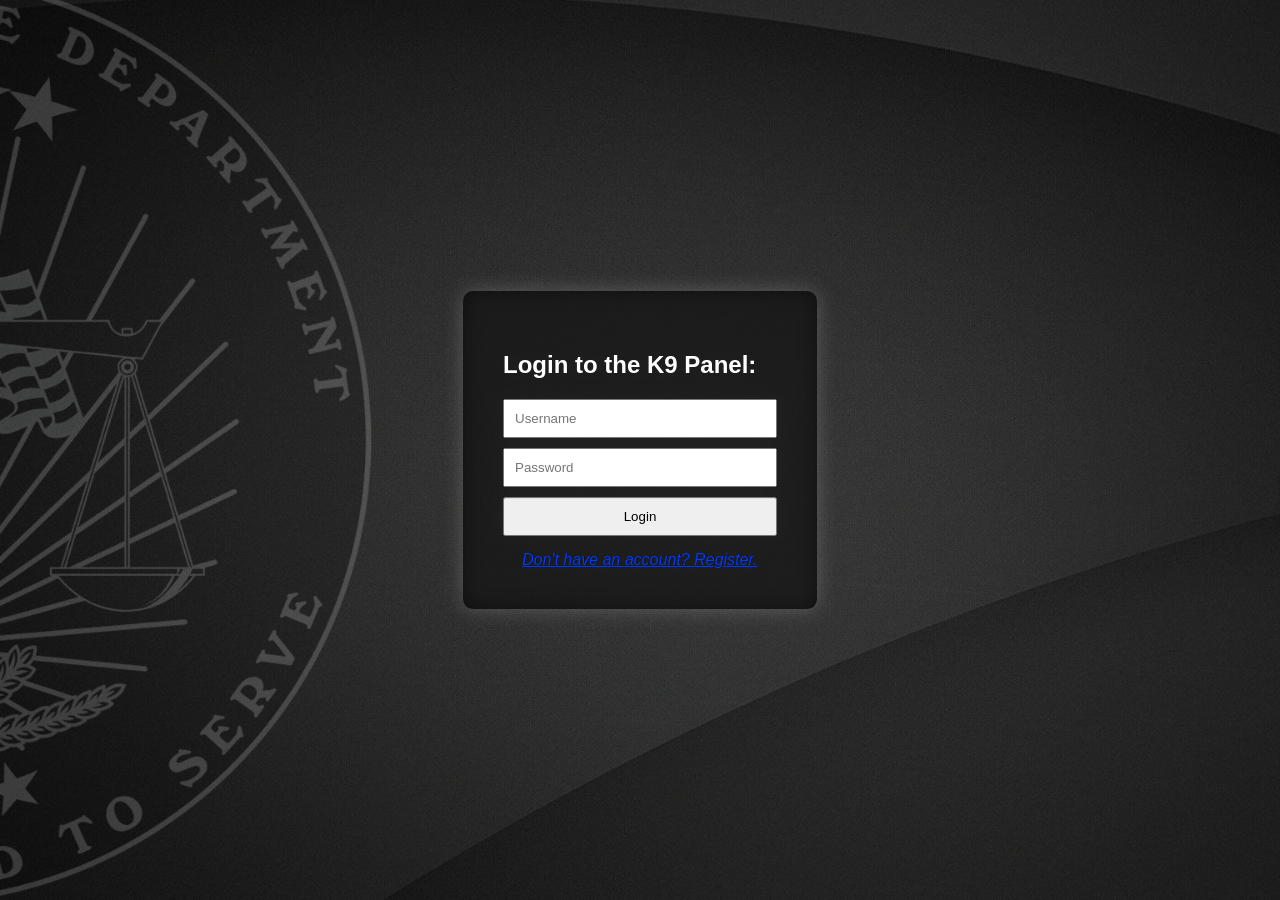
<file: login.html>
<!DOCTYPE html>
<html lang="en">
<head>
    <meta charset="UTF-8">
    <meta name="viewport" content="width=device-width, initial-scale=1.0">
    <link rel="stylesheet" href="login.css">
    <title>Document</title>
</head>
<body>
    <form action="login.php" method="POST" class="login-box">
    <h2>Login to the K9 Panel:</h2>

    <input type="text" name="username" placeholder="Username" required>
    <input type="password" name="password" placeholder="Password" required>

    <button type="submit">Login</button>
    <a href="register.html">Don't have an account? Register.</a>
</form>
</body>
</html>
</file>
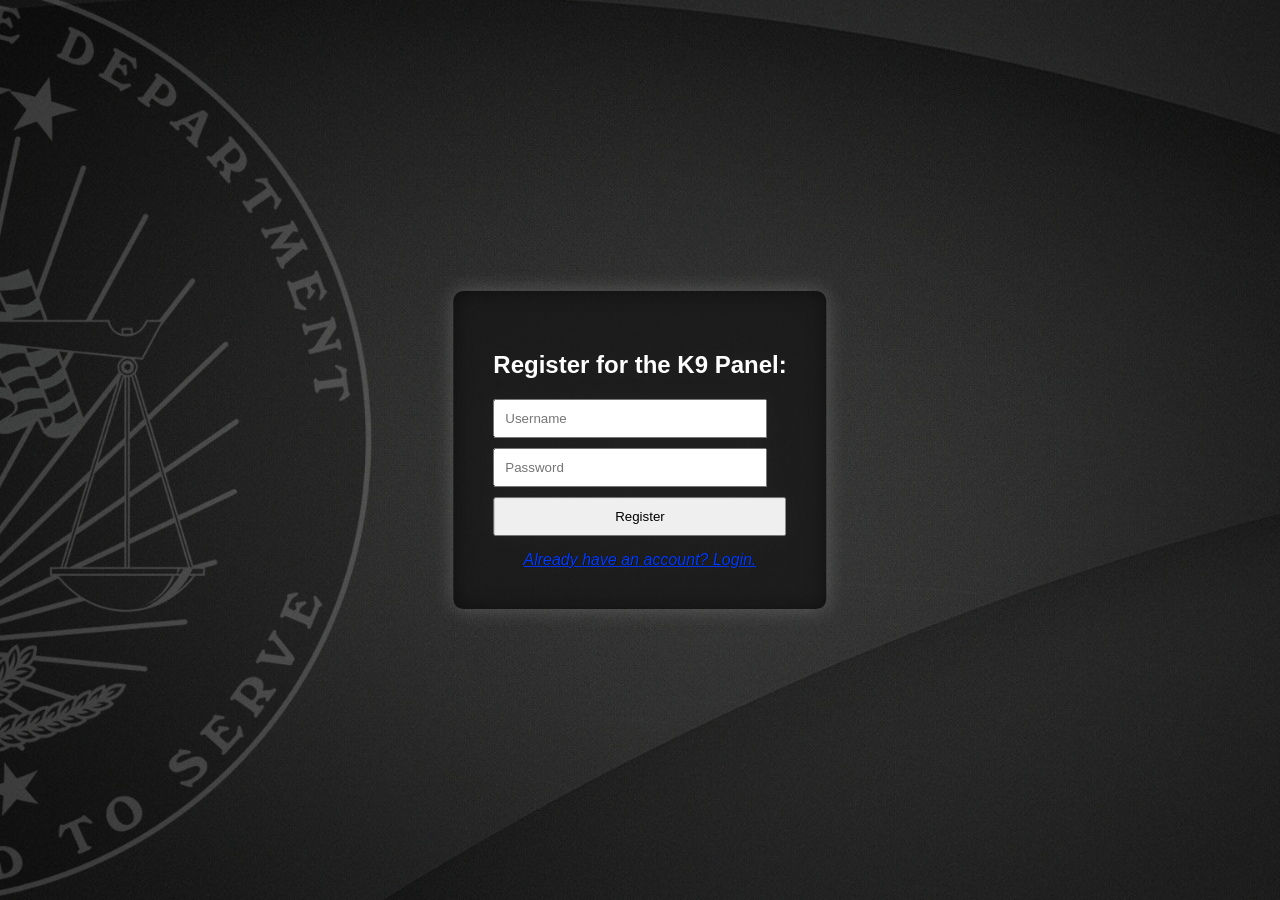
<file: register.html>
<!DOCTYPE html>
<html lang="en">
<head>
    <meta charset="UTF-8">
    <meta name="viewport" content="width=device-width, initial-scale=1.0">
    <link rel="stylesheet" href="login.css">
    <title>Document</title>
</head>
<body>
    <form action="register.php" method="POST" class="login-box">
    <h2>Register for the K9 Panel:</h2>

    <input type="text" name="username" placeholder="Username" required>
    <input type="password" name="password" placeholder="Password" required>

    <button type="submit">Register</button>
    <a href="login.html">Already have an account? Login.</a>
</form>
</body>
</html>
</file>
<file: login.css>
body, html {
    font-family: 'Segoe UI', Tahoma, Geneva, Verdana, sans-serif;
    margin: 0;
    padding: 0;
    width: 100%;
    height: 100%;
    overflow-x: hidden; /* Prevents horizontal scrolling */
    background-color: black;
    background-image: url('images/darkbg-login.png'); /* Background image */
    background-size: cover;
    background-position: center;
    background-repeat: no-repeat;
    background-attachment: fixed;
}
.login-box {
    position: absolute;
    top: 50%;
    left: 50%;
    transform: translate(-50%, -50%);
    background: rgba(0,0,0,0.7);
    padding: 40px;
    border-radius: 10px;
    color: rgb(255, 255, 255);
    filter: drop-shadow(0 0 10px rgba(255, 255, 255, 0.3));
}

.login-box input {
    display: block;
    width: 250px;
    margin: 10px 0;
    padding: 10px;
}

.login-box button {
    width: 100%;
    padding: 10px;
}
a {
    color: #003cff; /* Matching sidebar color */
    text-decoration: underline;
    text-align: center;
    display: block;
    margin-top: 15px;
    font-style: oblique;

    text-shadow: #000000 0.5px 0px 0.5px; /* Subtle shadow effect */
}
</file>
